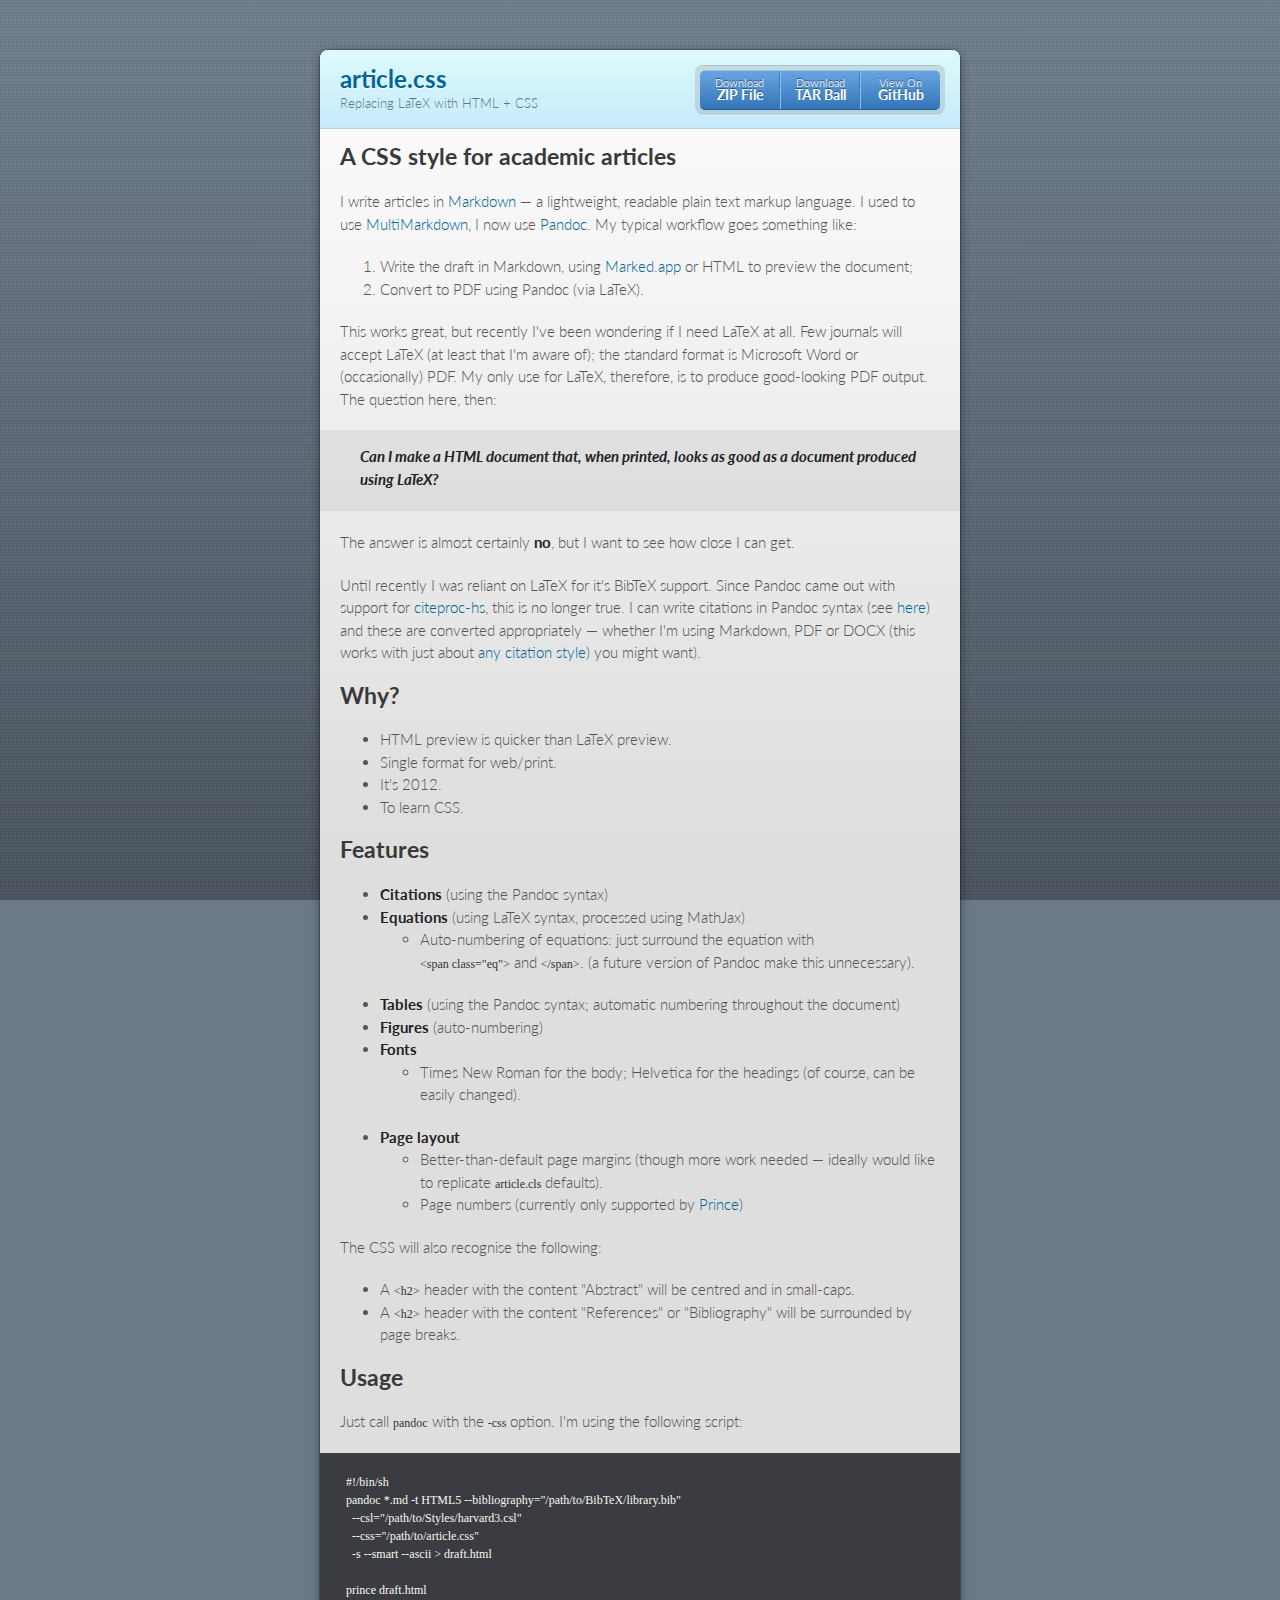
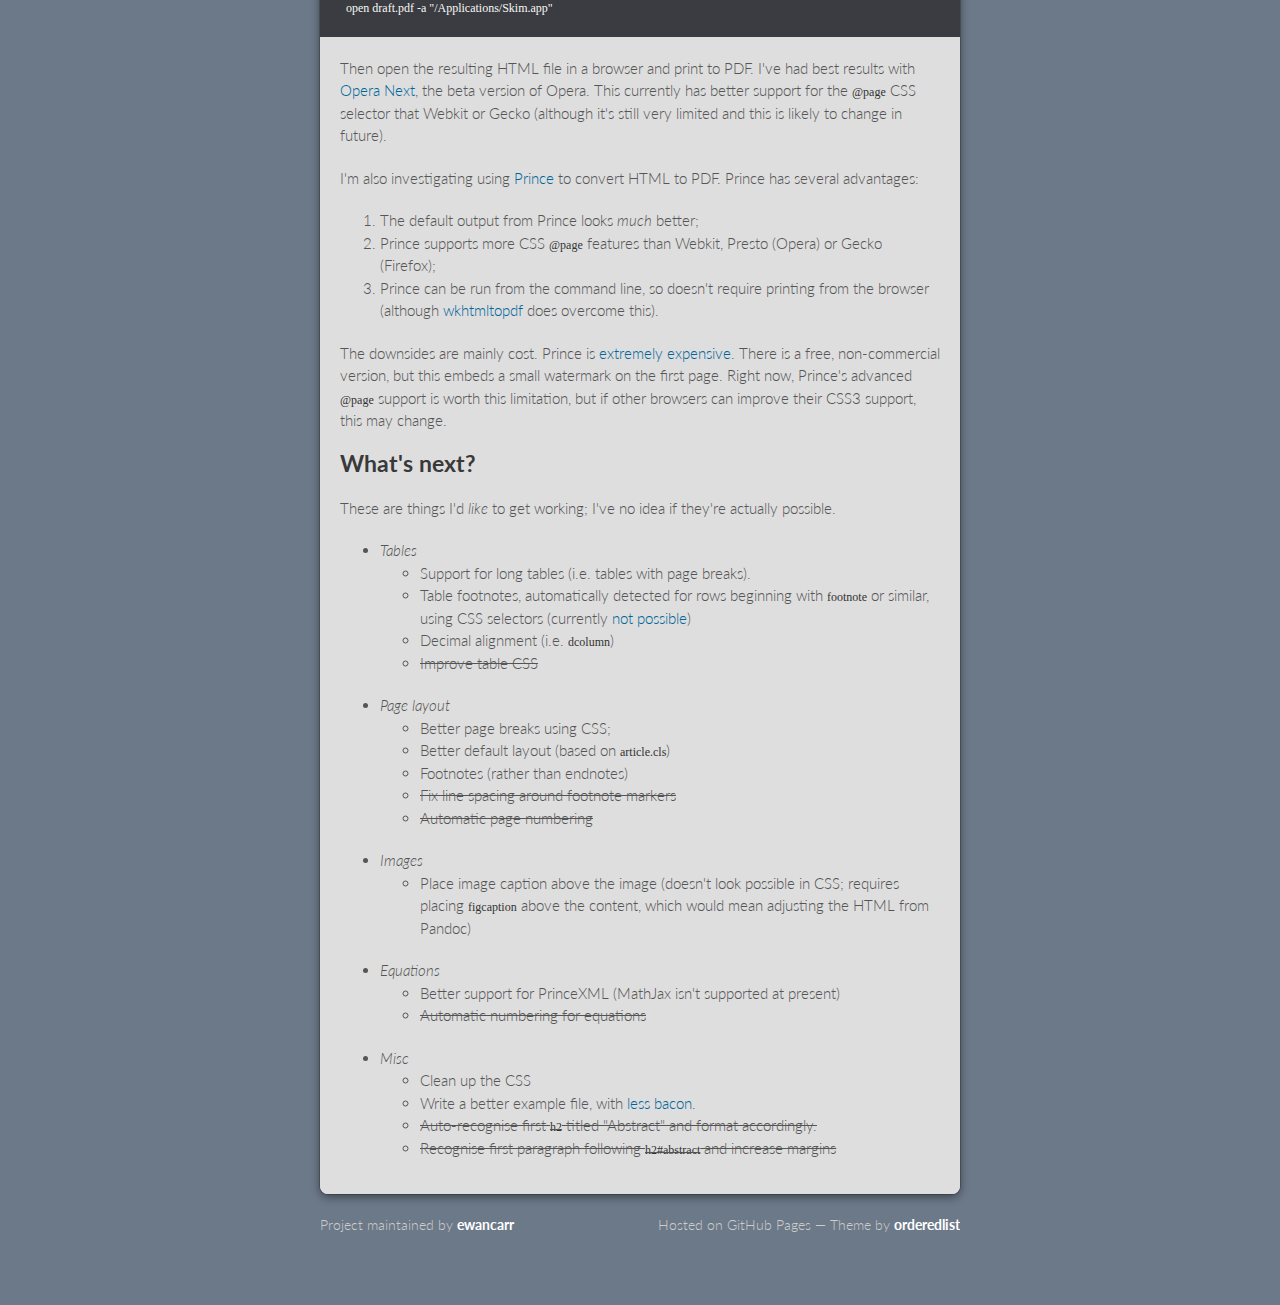
<file: index.html>
<!doctype html>
<html>
  <head>
    <meta charset="utf-8">
    <meta http-equiv="X-UA-Compatible" content="chrome=1">
    <title>article.css by ewancarr</title>

    <link rel="stylesheet" href="stylesheets/styles.css">
    <link rel="stylesheet" href="stylesheets/pygment_trac.css">
    <script src="javascripts/scale.fix.js"></script>
    <meta name="viewport" content="width=device-width, initial-scale=1, user-scalable=no">

    <!--[if lt IE 9]>
    <script src="//html5shiv.googlecode.com/svn/trunk/html5.js"></script>
    <![endif]-->
  </head>
  <body>
    <div class="wrapper">
      <header>
        <h1>article.css</h1>
        <p>Replacing LaTeX with HTML + CSS</p>
        <p class="view"><a href="https://github.com/ewancarr/article.css">View the Project on GitHub <small>ewancarr/article.css</small></a></p>
        <ul>
          <li><a href="https://github.com/ewancarr/article.css/zipball/master">Download <strong>ZIP File</strong></a></li>
          <li><a href="https://github.com/ewancarr/article.css/tarball/master">Download <strong>TAR Ball</strong></a></li>
          <li><a href="https://github.com/ewancarr/article.css">View On <strong>GitHub</strong></a></li>
        </ul>
      </header>
      <section>
        <h2>A CSS style for academic articles</h2>

<p>I write articles in
<a href="http://daringfireball.net/projects/markdown/">Markdown</a> — a
lightweight, readable plain text markup language. I used to use
<a href="http://fletcherpenney.net/multimarkdown/">MultiMarkdown</a>, I now use
<a href="http://johnmacfarlane.net/pandoc/">Pandoc</a>. My typical workflow goes
something like:</p>

<ol>
<li>Write the draft in Markdown, using <a href="http://markedapp.com/">Marked.app</a>
or HTML to preview the document;</li>
<li>Convert to PDF using Pandoc (via LaTeX).</li>
</ol><p>This works great, but recently I've been wondering if I need LaTeX at
all. Few journals will accept LaTeX (at least that I'm aware of); the
standard format is Microsoft Word or (occasionally) PDF. My only use for
LaTeX, therefore, is to produce good-looking PDF output. The question
here, then:</p>

<blockquote>
<p><strong>Can I make a HTML document that, when printed,
looks as good as a document produced using LaTeX?</strong> </p>
</blockquote>

<p>The answer is almost certainly <strong>no</strong>, but I want to see how close I can
get.</p>

<p>Until recently I was reliant on LaTeX for it's BibTeX support. Since
Pandoc came out with support for
<a href="http://gorgias.mine.nu/repos/citeproc-hs/">citeproc-hs</a>, this is no
longer true. I can write citations in Pandoc syntax (see
<a href="http://johnmacfarlane.net/pandoc/README.html#citations-1">here</a>) and
these are converted appropriately — whether I'm using Markdown,
PDF or DOCX (this works with just about <a href="https://github.com/citation-style-language/styles">any citation
style</a>) you might
want).</p>

<h2>Why?</h2>

<ul>
<li>HTML preview is quicker than LaTeX preview.</li>
<li>Single format for web/print.</li>
<li>It's 2012.</li>
<li>To learn CSS.</li>
</ul><h2>Features</h2>

<ul>
<li>
<strong>Citations</strong> (using the Pandoc syntax)</li>
<li>
<strong>Equations</strong> (using LaTeX syntax, processed using MathJax)

<ul>
<li>Auto-numbering of equations: just surround the equation with<br><code>&lt;span class="eq"&gt;</code> and <code>&lt;/span&gt;</code>. (a future version of Pandoc
make this unnecessary).</li>
</ul>
</li>
<li>
<strong>Tables</strong> (using the Pandoc syntax; automatic numbering throughout the document)</li>
<li>
<strong>Figures</strong> (auto-numbering)</li>
<li>
<strong>Fonts</strong>

<ul>
<li>Times New Roman for the body; Helvetica for the headings (of course, 
can be easily changed).</li>
</ul>
</li>
<li>
<strong>Page layout</strong>

<ul>
<li>Better-than-default page margins (though more work needed — ideally would like 
to replicate <code>article.cls</code> defaults).</li>
<li>Page numbers (currently only supported by <a href="http://www.princexml.com">Prince</a>)</li>
</ul>
</li>
</ul><p>The CSS will also recognise the following: </p>

<ul>
<li>A <code>&lt;h2&gt;</code> header with the content "Abstract" will be centred and in small-caps.</li>
<li>A <code>&lt;h2&gt;</code> header with the content "References" or "Bibliography" will be surrounded
by page breaks.</li>
</ul><h2>Usage</h2>

<p>Just call <code>pandoc</code> with the <code>-css</code> option. I'm using the following script:</p>

<pre><code>  #!/bin/sh
  pandoc *.md -t HTML5 --bibliography="/path/to/BibTeX/library.bib" 
    --csl="/path/to/Styles/harvard3.csl" 
    --css="/path/to/article.css"
    -s --smart --ascii &gt; draft.html

  prince draft.html
  open draft.pdf -a "/Applications/Skim.app"
</code></pre>

<p>Then open the resulting HTML file in a browser and print to PDF. I've
had best results with <a href="http://www.opera.com/browser/next/">Opera Next</a>,
the beta version of Opera. This currently has better support for the
<code>@page</code> CSS selector that Webkit or Gecko (although it's still very
limited and this is likely to change in future).</p>

<p>I'm also investigating using <a href="http://www.princexml.com/">Prince</a> to convert
HTML to PDF. Prince has several advantages:</p>

<ol>
<li>The default output from Prince looks <em>much</em> better; </li>
<li>Prince supports more CSS <code>@page</code> features than Webkit, Presto (Opera) or Gecko (Firefox);</li>
<li>Prince can be run from the command line, so doesn't require printing from the browser
(although <a href="http://code.google.com/p/wkhtmltopdf/">wkhtmltopdf</a> does overcome this). </li>
</ol><p>The downsides are mainly cost. Prince is <a href="http://www.princexml.com/purchase/">extremely expensive</a>. 
There is a free, non-commercial version, but this embeds a small watermark on the first
page. Right now, Prince's advanced <code>@page</code> support is worth this limitation, but if other
browsers can improve their CSS3 support, this may change.</p>

<h2>What's next?</h2>

<p>These are things I'd <em>like</em> to get working; I've no idea if they're actually possible.</p>

<ul>
<li>
<em>Tables</em>

<ul>
<li>Support for long tables (i.e. tables with page breaks).</li>
<li>Table footnotes, automatically detected for rows beginning with
<code>footnote</code> or similar, using CSS selectors (currently 
<a href="http://stackoverflow.com/questions/1520429/css-3-content-selector">not possible</a>)</li>
<li>Decimal alignment (i.e. <code>dcolumn</code>) </li>
<li><del>Improve table CSS</del></li>
</ul>
</li>
<li>
<em>Page layout</em>

<ul>
<li>Better page breaks using CSS;</li>
<li>Better default layout (based on <code>article.cls</code>)<br>
</li>
<li>Footnotes (rather than endnotes)</li>
<li><del>Fix line spacing around footnote markers</del></li>
<li><del>Automatic page numbering</del></li>
</ul>
</li>
<li>
<em>Images</em>

<ul>
<li>Place image caption above the image (doesn't look possible in CSS; 
requires placing <code>figcaption</code> above the content, which would mean 
adjusting the HTML from Pandoc)</li>
</ul>
</li>
<li>
<em>Equations</em>

<ul>
<li>Better support for PrinceXML (MathJax isn't supported at present)</li>
<li><del>Automatic numbering for equations</del></li>
</ul>
</li>
<li>
<em>Misc</em>

<ul>
<li>Clean up the CSS</li>
<li>Write a better example file, with <a href="http://baconipsum.com/">less bacon</a>.</li>
<li><del>Auto-recognise first <code>h2</code> titled "Abstract" and format accordingly.</del></li>
<li><del>Recognise first paragraph following <code>h2#abstract</code> and increase margins</del></li>
</ul>
</li>
</ul>
      </section>
    </div>
    <footer>
      <p>Project maintained by <a href="https://github.com/ewancarr">ewancarr</a></p>
      <p>Hosted on GitHub Pages &mdash; Theme by <a href="https://github.com/orderedlist">orderedlist</a></p>
    </footer>
    <!--[if !IE]><script>fixScale(document);</script><!--<![endif]-->
    
  </body>
</html>
</file>
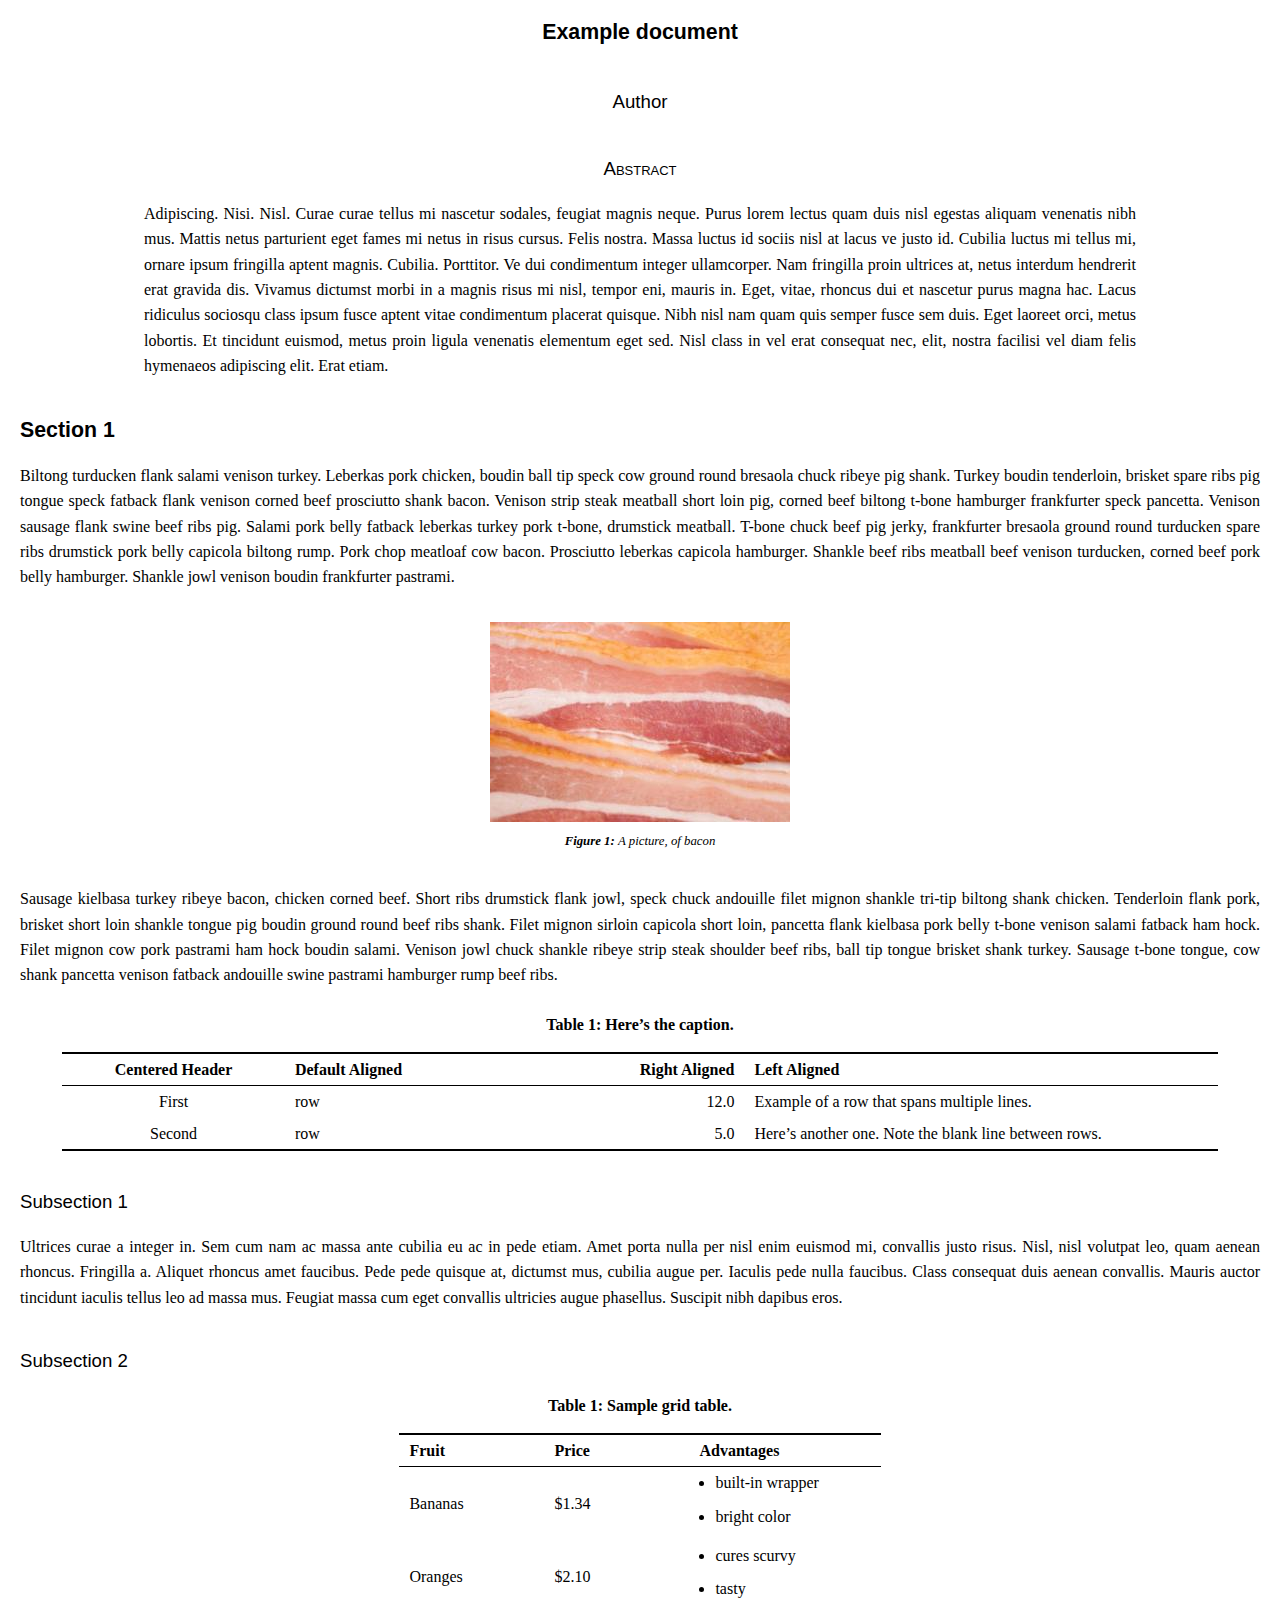
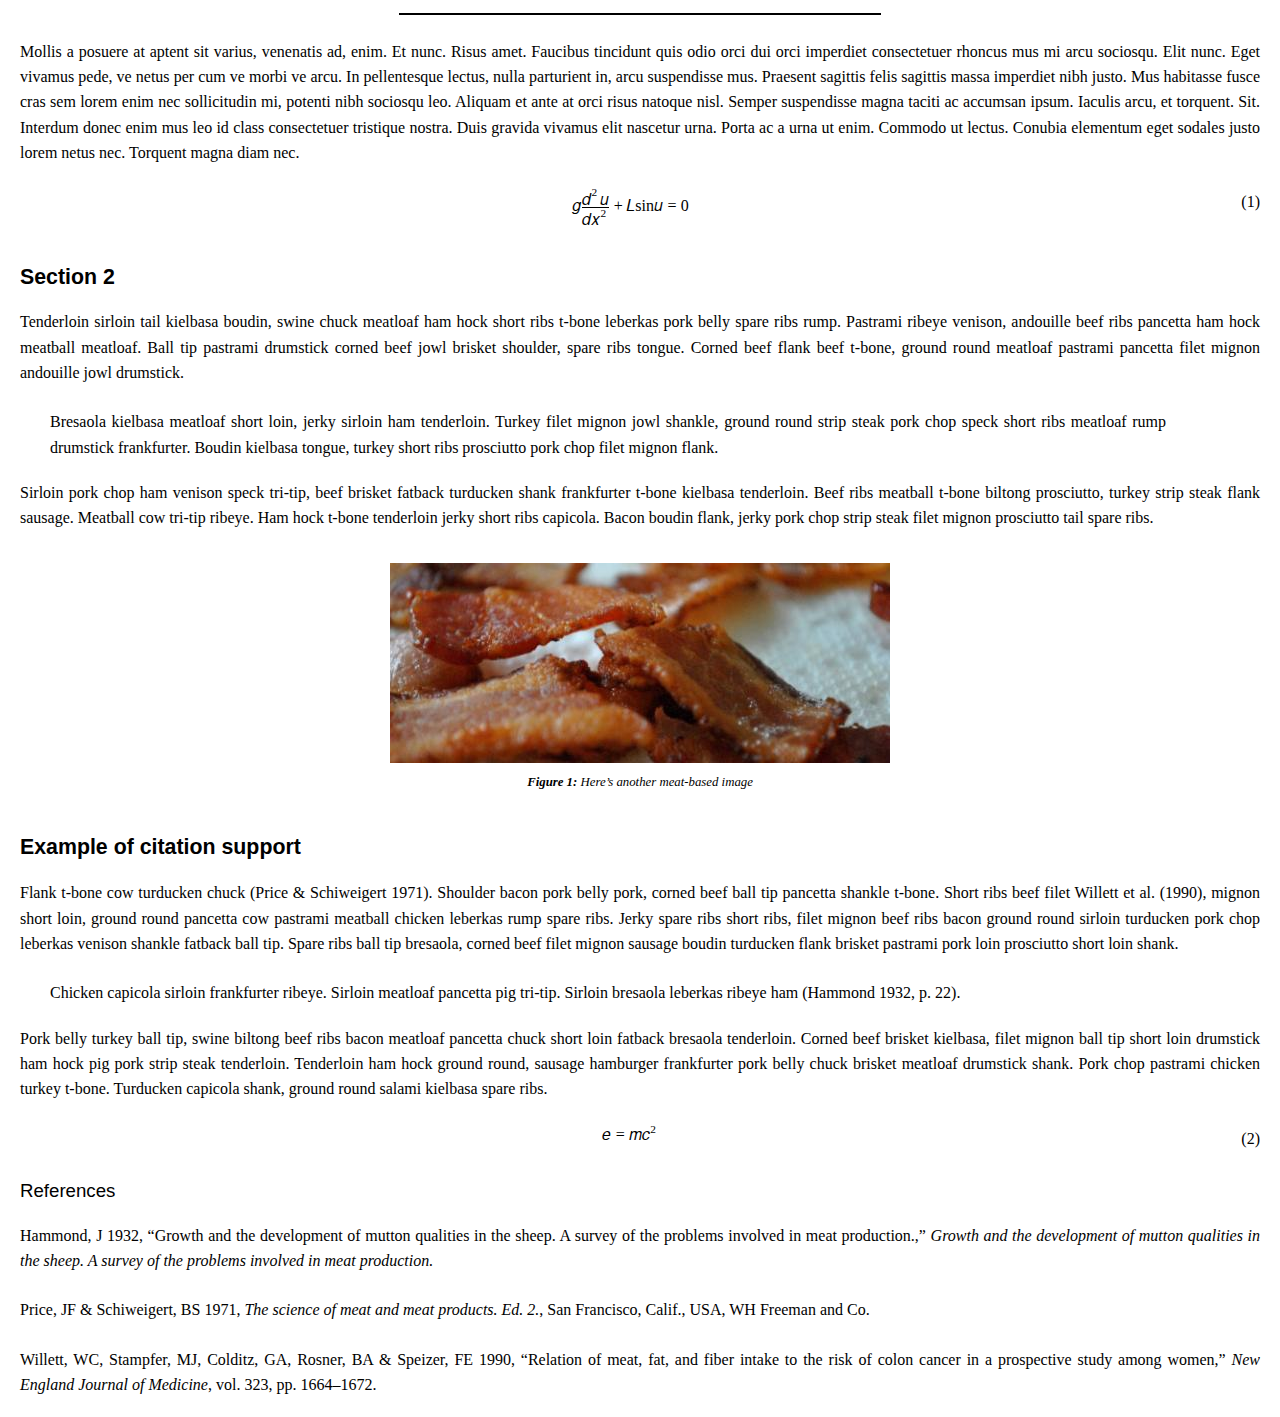
<file: example/exampleHTML.html>
<!DOCTYPE html>
<html>
<head>
  <meta charset="utf-8">
  <meta name="generator" content="pandoc">
  <meta name="author" content="Author">
  <title>Example document</title>
  <!--[if lt IE 9]>
    <script src="http://html5shim.googlecode.com/svn/trunk/html5.js"></script>
  <![endif]-->
  <link rel="stylesheet" href="../print.css">
</head>
<body>
<header>
<h1 class="title">Example document</h1>
<h2 class="author">Author</h2>
</header>
<h2 id="abstract">Abstract</h2>
<p>Adipiscing. Nisi. Nisl. Curae curae tellus mi nascetur sodales, feugiat magnis neque. Purus lorem lectus quam duis nisl egestas aliquam venenatis nibh mus. Mattis netus parturient eget fames mi netus in risus cursus. Felis nostra. Massa luctus id sociis nisl at lacus ve justo id. Cubilia luctus mi tellus mi, ornare ipsum fringilla aptent magnis. Cubilia. Porttitor. Ve dui condimentum integer ullamcorper. Nam fringilla proin ultrices at, netus interdum hendrerit erat gravida dis. Vivamus dictumst morbi in a magnis risus mi nisl, tempor eni, mauris in. Eget, vitae, rhoncus dui et nascetur purus magna hac. Lacus ridiculus sociosqu class ipsum fusce aptent vitae condimentum placerat quisque. Nibh nisl nam quam quis semper fusce sem duis. Eget laoreet orci, metus lobortis. Et tincidunt euismod, metus proin ligula venenatis elementum eget sed. Nisl class in vel erat consequat nec, elit, nostra facilisi vel diam felis hymenaeos adipiscing elit. Erat etiam.</p>
<h1 id="section-1">Section 1</h1>
<p>Biltong turducken flank salami venison turkey. Leberkas pork chicken, boudin ball tip speck cow ground round bresaola chuck ribeye pig shank. Turkey boudin tenderloin, brisket spare ribs pig tongue speck fatback flank venison corned beef prosciutto shank bacon. Venison strip steak meatball short loin pig, corned beef biltong t-bone hamburger frankfurter speck pancetta. Venison sausage flank swine beef ribs pig. Salami pork belly fatback leberkas turkey pork t-bone, drumstick meatball. T-bone chuck beef pig jerky, frankfurter bresaola ground round turducken spare ribs drumstick pork belly capicola biltong rump. Pork chop meatloaf cow bacon. Prosciutto leberkas capicola hamburger. Shankle beef ribs meatball beef venison turducken, corned beef pork belly hamburger. Shankle jowl venison boudin frankfurter pastrami.</p>
<figure>
<img src="images/img1.jpg" alt="A picture, of bacon"><figcaption>A picture, of bacon</figcaption>
</figure>
<p>Sausage kielbasa turkey ribeye bacon, chicken corned beef. Short ribs drumstick flank jowl, speck chuck andouille filet mignon shankle tri-tip biltong shank chicken. Tenderloin flank pork, brisket short loin shankle tongue pig boudin ground round beef ribs shank. Filet mignon sirloin capicola short loin, pancetta flank kielbasa pork belly t-bone venison salami fatback ham hock. Filet mignon cow pork pastrami ham hock boudin salami. Venison jowl chuck shankle ribeye strip steak shoulder beef ribs, ball tip tongue brisket shank turkey. Sausage t-bone tongue, cow shank pancetta venison fatback andouille swine pastrami hamburger rump beef ribs.</p>
<table>
<caption>Here&#8217;s the caption.</caption>
<col style="width: 16%" /><col style="width: 11%" /><col style="width: 22%" /><col style="width: 34%" /><thead>
<tr class="header">
<th style="text-align: center;">Centered Header</th>
<th style="text-align: left;">Default Aligned</th>
<th style="text-align: right;">Right Aligned</th>
<th style="text-align: left;">Left Aligned</th>
</tr>
</thead>
<tbody>
<tr class="odd">
<td style="text-align: center;">First</td>
<td style="text-align: left;">row</td>
<td style="text-align: right;">12.0</td>
<td style="text-align: left;">Example of a row that spans multiple lines.</td>
</tr>
<tr class="even">
<td style="text-align: center;">Second</td>
<td style="text-align: left;">row</td>
<td style="text-align: right;">5.0</td>
<td style="text-align: left;">Here&#8217;s another one. Note the blank line between rows.</td>
</tr>
</tbody>
</table>
<h2 id="subsection-1">Subsection 1</h2>
<p>Ultrices curae a integer in. Sem cum nam ac massa ante cubilia eu ac in pede etiam. Amet porta nulla per nisl enim euismod mi, convallis justo risus. Nisl, nisl volutpat leo, quam aenean rhoncus. Fringilla a. Aliquet rhoncus amet faucibus. Pede pede quisque at, dictumst mus, cubilia augue per. Iaculis pede nulla faucibus. Class consequat duis aenean convallis. Mauris auctor tincidunt iaculis tellus leo ad massa mus. Feugiat massa cum eget convallis ultricies augue phasellus. Suscipit nibh dapibus eros.</p>
<h2 id="subsection-2">Subsection 2</h2>
<table>
<caption>Sample grid table.</caption>
<col style="width: 22%" /><col style="width: 22%" /><col style="width: 29%" /><thead>
<tr class="header">
<th style="text-align: left;">Fruit</th>
<th style="text-align: left;">Price</th>
<th style="text-align: left;">Advantages</th>
</tr>
</thead>
<tbody>
<tr class="odd">
<td style="text-align: left;">Bananas</td>
<td style="text-align: left;">$1.34</td>
<td style="text-align: left;"><ul>
<li>built-in wrapper</li>
<li>bright color</li>
</ul></td>
</tr>
<tr class="even">
<td style="text-align: left;">Oranges</td>
<td style="text-align: left;">$2.10</td>
<td style="text-align: left;"><ul>
<li>cures scurvy</li>
<li>tasty</li>
</ul></td>
</tr>
</tbody>
</table>
<p>Mollis a posuere at aptent sit varius, venenatis ad, enim. Et nunc. Risus amet. Faucibus tincidunt quis odio orci dui orci imperdiet consectetuer rhoncus mus mi arcu sociosqu. Elit nunc. Eget vivamus pede, ve netus per cum ve morbi ve arcu. In pellentesque lectus, nulla parturient in, arcu suspendisse mus. Praesent sagittis felis sagittis massa imperdiet nibh justo. Mus habitasse fusce cras sem lorem enim nec sollicitudin mi, potenti nibh sociosqu leo. Aliquam et ante at orci risus natoque nisl. Semper suspendisse magna taciti ac accumsan ipsum. Iaculis arcu, et torquent. Sit. Interdum donec enim mus leo id class consectetuer tristique nostra. Duis gravida vivamus elit nascetur urna. Porta ac a urna ut enim. Commodo ut lectus. Conubia elementum eget sodales justo lorem netus nec. Torquent magna diam nec.</p>
<p><span class="eq"><math display="block" xmlns="http://www.w3.org/1998/Math/MathML"><mrow><mi>g</mi><mfrac><mrow><msup><mi>d</mi><mn>2</mn></msup><mi>u</mi></mrow><mrow><mi>d</mi><msup><mi>x</mi><mn>2</mn></msup></mrow></mfrac><mo>+</mo><mi>L</mi><mi>sin</mi><mi>u</mi><mo>=</mo><mn>0</mn></mrow></math></span></p>
<h1 id="section-2">Section 2</h1>
<p>Tenderloin sirloin tail kielbasa boudin, swine chuck meatloaf ham hock short ribs t-bone leberkas pork belly spare ribs rump. Pastrami ribeye venison, andouille beef ribs pancetta ham hock meatball meatloaf. Ball tip pastrami drumstick corned beef jowl brisket shoulder, spare ribs tongue. Corned beef flank beef t-bone, ground round meatloaf pastrami pancetta filet mignon andouille jowl drumstick.</p>
<blockquote>
<p>Bresaola kielbasa meatloaf short loin, jerky sirloin ham tenderloin. Turkey filet mignon jowl shankle, ground round strip steak pork chop speck short ribs meatloaf rump drumstick frankfurter. Boudin kielbasa tongue, turkey short ribs prosciutto pork chop filet mignon flank.</p>
</blockquote>
<p>Sirloin pork chop ham venison speck tri-tip, beef brisket fatback turducken shank frankfurter t-bone kielbasa tenderloin. Beef ribs meatball t-bone biltong prosciutto, turkey strip steak flank sausage. Meatball cow tri-tip ribeye. Ham hock t-bone tenderloin jerky short ribs capicola. Bacon boudin flank, jerky pork chop strip steak filet mignon prosciutto tail spare ribs.</p>
<figure>
<img src="images/img2.jpg" alt="Here&#8217;s another meat-based image"><figcaption>Here&#8217;s another meat-based image</figcaption>
</figure>
<h1 id="example-of-citation-support">Example of citation support</h1>
<p>Flank t-bone cow turducken chuck <span class="citation">(Price &amp; Schiweigert 1971)</span>. Shoulder bacon pork belly pork, corned beef ball tip pancetta shankle t-bone. Short ribs beef filet <span class="citation">Willett et al. (1990)</span>, mignon short loin, ground round pancetta cow pastrami meatball chicken leberkas rump spare ribs. Jerky spare ribs short ribs, filet mignon beef ribs bacon ground round sirloin turducken pork chop leberkas venison shankle fatback ball tip. Spare ribs ball tip bresaola, corned beef filet mignon sausage boudin turducken flank brisket pastrami pork loin prosciutto short loin shank.</p>
<blockquote>
<p>Chicken capicola sirloin frankfurter ribeye. Sirloin meatloaf pancetta pig tri-tip. Sirloin bresaola leberkas ribeye ham <span class="citation">(Hammond 1932, p. 22)</span>.</p>
</blockquote>
<p>Pork belly turkey ball tip, swine biltong beef ribs bacon meatloaf pancetta chuck short loin fatback bresaola tenderloin. Corned beef brisket kielbasa, filet mignon ball tip short loin drumstick ham hock pig pork strip steak tenderloin. Tenderloin ham hock ground round, sausage hamburger frankfurter pork belly chuck brisket meatloaf drumstick shank. Pork chop pastrami chicken turkey t-bone. Turducken capicola shank, ground round salami kielbasa spare ribs.</p>
<p><span class="eq"><math display="block" xmlns="http://www.w3.org/1998/Math/MathML"><mrow><mi>e</mi><mo>=</mo><mi>m</mi><msup><mi>c</mi><mn>2</mn></msup></mrow></math></span></p>
<h2 id="references">References</h2>
<p>Hammond, J 1932, &#8220;Growth and the development of mutton qualities in the sheep. A survey of the problems involved in meat production.,&#8221; <em>Growth and the development of mutton qualities in the sheep. A survey of the problems involved in meat production.</em></p>
<p>Price, JF &amp; Schiweigert, BS 1971, <em>The science of meat and meat products. Ed. 2.</em>, San Francisco, Calif., USA, WH Freeman and Co.</p>
<p>Willett, WC, Stampfer, MJ, Colditz, GA, Rosner, BA &amp; Speizer, FE 1990, &#8220;Relation of meat, fat, and fiber intake to the risk of colon cancer in a prospective study among women,&#8221; <em>New England Journal of Medicine</em>, vol. 323, pp. 1664&#8211;1672.</p>
</body>
</html>
</file>
<file: stylesheets/styles.css>
@import url(https://fonts.googleapis.com/css?family=Lato:300italic,700italic,300,700);
html {
  background: #6C7989;
  background: #6c7989 -webkit-gradient(linear, 50% 0%, 50% 100%, color-stop(0%, #6c7989), color-stop(100%, #434b55)) fixed;
  background: #6c7989 -webkit-linear-gradient(#6c7989, #434b55) fixed;
  background: #6c7989 -moz-linear-gradient(#6c7989, #434b55) fixed;
  background: #6c7989 -o-linear-gradient(#6c7989, #434b55) fixed;
  background: #6c7989 -ms-linear-gradient(#6c7989, #434b55) fixed;
  background: #6c7989 linear-gradient(#6c7989, #434b55) fixed;
}

body {
  padding: 50px 0;
  margin: 0;
  font: 14px/1.5 Lato, "Helvetica Neue", Helvetica, Arial, sans-serif;
  color: #555;
  font-weight: 300;
  background: url('[data-uri]') fixed;
}

.wrapper {
  width: 640px;
  margin: 0 auto;
  background: #DEDEDE;
  -webkit-border-radius: 8px;
  -moz-border-radius: 8px;
  -ms-border-radius: 8px;
  -o-border-radius: 8px;
  border-radius: 8px;
  -webkit-box-shadow: rgba(0, 0, 0, 0.2) 0 0 0 1px, rgba(0, 0, 0, 0.45) 0 3px 10px;
  -moz-box-shadow: rgba(0, 0, 0, 0.2) 0 0 0 1px, rgba(0, 0, 0, 0.45) 0 3px 10px;
  box-shadow: rgba(0, 0, 0, 0.2) 0 0 0 1px, rgba(0, 0, 0, 0.45) 0 3px 10px;
}

header, section, footer {
  display: block;
}

a {
  color: #069;
  text-decoration: none;
}

p {
  margin: 0 0 20px;
  padding: 0;
}

strong {
  color: #222;
  font-weight: 700;
}

header {
  -webkit-border-radius: 8px 8px 0 0;
  -moz-border-radius: 8px 8px 0 0;
  -ms-border-radius: 8px 8px 0 0;
  -o-border-radius: 8px 8px 0 0;
  border-radius: 8px 8px 0 0;
  background: #C6EAFA;
  background: -webkit-gradient(linear, 50% 0%, 50% 100%, color-stop(0%, #ddfbfc), color-stop(100%, #c6eafa));
  background: -webkit-linear-gradient(#ddfbfc, #c6eafa);
  background: -moz-linear-gradient(#ddfbfc, #c6eafa);
  background: -o-linear-gradient(#ddfbfc, #c6eafa);
  background: -ms-linear-gradient(#ddfbfc, #c6eafa);
  background: linear-gradient(#ddfbfc, #c6eafa);
  position: relative;
  padding: 15px 20px;
  border-bottom: 1px solid #B2D2E1;
}
header h1 {
  margin: 0;
  padding: 0;
  font-size: 24px;
  line-height: 1.2;
  color: #069;
  text-shadow: rgba(255, 255, 255, 0.9) 0 1px 0;
}
header.without-description h1 {
  margin: 10px 0;
}
header p {
  margin: 0;
  color: #61778B;
  width: 300px;
  font-size: 13px;
}
header p.view {
  display: none;
  font-weight: 700;
  text-shadow: rgba(255, 255, 255, 0.9) 0 1px 0;
  -webkit-font-smoothing: antialiased;
}
header p.view a {
  color: #06c;
}
header p.view small {
  font-weight: 400;
}
header ul {
  margin: 0;
  padding: 0;
  list-style: none;
  position: absolute;
  z-index: 1;
  right: 20px;
  top: 20px;
  height: 38px;
  padding: 1px 0;
  background: #5198DF;
  background: -webkit-gradient(linear, 50% 0%, 50% 100%, color-stop(0%, #77b9fb), color-stop(100%, #3782cd));
  background: -webkit-linear-gradient(#77b9fb, #3782cd);
  background: -moz-linear-gradient(#77b9fb, #3782cd);
  background: -o-linear-gradient(#77b9fb, #3782cd);
  background: -ms-linear-gradient(#77b9fb, #3782cd);
  background: linear-gradient(#77b9fb, #3782cd);
  border-radius: 5px;
  -webkit-box-shadow: inset rgba(255, 255, 255, 0.45) 0 1px 0, inset rgba(0, 0, 0, 0.2) 0 -1px 0;
  -moz-box-shadow: inset rgba(255, 255, 255, 0.45) 0 1px 0, inset rgba(0, 0, 0, 0.2) 0 -1px 0;
  box-shadow: inset rgba(255, 255, 255, 0.45) 0 1px 0, inset rgba(0, 0, 0, 0.2) 0 -1px 0;
  width: auto;
}
header ul:before {
  content: '';
  position: absolute;
  z-index: -1;
  left: -5px;
  top: -4px;
  right: -5px;
  bottom: -6px;
  background: rgba(0, 0, 0, 0.1);
  -webkit-border-radius: 8px;
  -moz-border-radius: 8px;
  -ms-border-radius: 8px;
  -o-border-radius: 8px;
  border-radius: 8px;
  -webkit-box-shadow: rgba(0, 0, 0, 0.2) 0 -1px 0, inset rgba(255, 255, 255, 0.7) 0 -1px 0;
  -moz-box-shadow: rgba(0, 0, 0, 0.2) 0 -1px 0, inset rgba(255, 255, 255, 0.7) 0 -1px 0;
  box-shadow: rgba(0, 0, 0, 0.2) 0 -1px 0, inset rgba(255, 255, 255, 0.7) 0 -1px 0;
}
header ul li {
  width: 79px;
  float: left;
  border-right: 1px solid #3A7CBE;
  height: 38px;
}
header ul li.single {
  border: none;
}
header ul li + li {
  width: 78px;
  border-left: 1px solid #8BBEF3;
}
header ul li + li + li {
  border-right: none;
  width: 79px;
}
header ul a {
  line-height: 1;
  font-size: 11px;
  color: #fff;
  color: rgba(255, 255, 255, 0.8);
  display: block;
  text-align: center;
  font-weight: 400;
  padding-top: 6px;
  height: 40px;
  text-shadow: rgba(0, 0, 0, 0.4) 0 -1px 0;
}
header ul a strong {
  font-size: 14px;
  display: block;
  color: #fff;
  -webkit-font-smoothing: antialiased;
}

section {
  padding: 15px 20px;
  font-size: 15px;
  border-top: 1px solid #fff;
  background: -webkit-gradient(linear, 50% 0%, 50% 700, color-stop(0%, #fafafa), color-stop(100%, #dedede));
  background: -webkit-linear-gradient(#fafafa, #dedede 700px);
  background: -moz-linear-gradient(#fafafa, #dedede 700px);
  background: -o-linear-gradient(#fafafa, #dedede 700px);
  background: -ms-linear-gradient(#fafafa, #dedede 700px);
  background: linear-gradient(#fafafa, #dedede 700px);
  -webkit-border-radius: 0 0 8px 8px;
  -moz-border-radius: 0 0 8px 8px;
  -ms-border-radius: 0 0 8px 8px;
  -o-border-radius: 0 0 8px 8px;
  border-radius: 0 0 8px 8px;
  position: relative;
}

h1, h2, h3, h4, h5, h6 {
  color: #222;
  padding: 0;
  margin: 0 0 20px;
  line-height: 1.2;
}

p, ul, ol, table, pre, dl {
  margin: 0 0 20px;
}

h1, h2, h3 {
  line-height: 1.1;
}

h1 {
  font-size: 28px;
}

h2 {
  color: #393939;
}

h3, h4, h5, h6 {
  color: #494949;
}

blockquote {
  margin: 0 -20px 20px;
  padding: 15px 20px 1px 40px;
  font-style: italic;
  background: #ccc;
  background: rgba(0, 0, 0, 0.06);
  color: #222;
}

img {
  max-width: 100%;
}

code, pre {
  font-family: Monaco, Bitstream Vera Sans Mono, Lucida Console, Terminal;
  color: #333;
  font-size: 12px;
  overflow-x: auto;
}

pre {
  padding: 20px;
  background: #3A3C42;
  color: #f8f8f2;
  margin: 0 -20px 20px;
}
pre code {
  color: #f8f8f2;
}
li pre {
  margin-left: -60px;
  padding-left: 60px;
}

table {
  width: 100%;
  border-collapse: collapse;
}

th, td {
  text-align: left;
  padding: 5px 10px;
  border-bottom: 1px solid #aaa;
}

dt {
  color: #222;
  font-weight: 700;
}

th {
  color: #222;
}

small {
  font-size: 11px;
}

hr {
  border: 0;
  background: #aaa;
  height: 1px;
  margin: 0 0 20px;
}

footer {
  width: 640px;
  margin: 0 auto;
  padding: 20px 0 0;
  color: #ccc;
  overflow: hidden;
}
footer a {
  color: #fff;
  font-weight: bold;
}
footer p {
  float: left;
}
footer p + p {
  float: right;
}

@media print, screen and (max-width: 740px) {
  body {
    padding: 0;
  }

  .wrapper {
    -webkit-border-radius: 0;
    -moz-border-radius: 0;
    -ms-border-radius: 0;
    -o-border-radius: 0;
    border-radius: 0;
    -webkit-box-shadow: none;
    -moz-box-shadow: none;
    box-shadow: none;
    width: 100%;
  }

  footer {
    -webkit-border-radius: 0;
    -moz-border-radius: 0;
    -ms-border-radius: 0;
    -o-border-radius: 0;
    border-radius: 0;
    padding: 20px;
    width: auto;
  }
  footer p {
    float: none;
    margin: 0;
  }
  footer p + p {
    float: none;
  }
}
@media print, screen and (max-width:580px) {
  header ul {
    display: none;
  }

  header p.view {
    display: block;
  }

  header p {
    width: 100%;
  }
}
@media print {
  header p.view a small:before {
    content: 'at http://github.com/';
  }
}
</file>
<file: stylesheets/pygment_trac.css>
.highlight .hll { background-color: #49483e }
.highlight  { background: #3A3C42; color: #f8f8f2 }
.highlight .c { color: #75715e } /* Comment */
.highlight .err { color: #960050; background-color: #1e0010 } /* Error */
.highlight .k { color: #66d9ef } /* Keyword */
.highlight .l { color: #ae81ff } /* Literal */
.highlight .n { color: #f8f8f2 } /* Name */
.highlight .o { color: #f92672 } /* Operator */
.highlight .p { color: #f8f8f2 } /* Punctuation */
.highlight .cm { color: #75715e } /* Comment.Multiline */
.highlight .cp { color: #75715e } /* Comment.Preproc */
.highlight .c1 { color: #75715e } /* Comment.Single */
.highlight .cs { color: #75715e } /* Comment.Special */
.highlight .ge { font-style: italic } /* Generic.Emph */
.highlight .gs { font-weight: bold } /* Generic.Strong */
.highlight .kc { color: #66d9ef } /* Keyword.Constant */
.highlight .kd { color: #66d9ef } /* Keyword.Declaration */
.highlight .kn { color: #f92672 } /* Keyword.Namespace */
.highlight .kp { color: #66d9ef } /* Keyword.Pseudo */
.highlight .kr { color: #66d9ef } /* Keyword.Reserved */
.highlight .kt { color: #66d9ef } /* Keyword.Type */
.highlight .ld { color: #e6db74 } /* Literal.Date */
.highlight .m { color: #ae81ff } /* Literal.Number */
.highlight .s { color: #e6db74 } /* Literal.String */
.highlight .na { color: #a6e22e } /* Name.Attribute */
.highlight .nb { color: #f8f8f2 } /* Name.Builtin */
.highlight .nc { color: #a6e22e } /* Name.Class */
.highlight .no { color: #66d9ef } /* Name.Constant */
.highlight .nd { color: #a6e22e } /* Name.Decorator */
.highlight .ni { color: #f8f8f2 } /* Name.Entity */
.highlight .ne { color: #a6e22e } /* Name.Exception */
.highlight .nf { color: #a6e22e } /* Name.Function */
.highlight .nl { color: #f8f8f2 } /* Name.Label */
.highlight .nn { color: #f8f8f2 } /* Name.Namespace */
.highlight .nx { color: #a6e22e } /* Name.Other */
.highlight .py { color: #f8f8f2 } /* Name.Property */
.highlight .nt { color: #f92672 } /* Name.Tag */
.highlight .nv { color: #f8f8f2 } /* Name.Variable */
.highlight .ow { color: #f92672 } /* Operator.Word */
.highlight .w { color: #f8f8f2 } /* Text.Whitespace */
.highlight .mf { color: #ae81ff } /* Literal.Number.Float */
.highlight .mh { color: #ae81ff } /* Literal.Number.Hex */
.highlight .mi { color: #ae81ff } /* Literal.Number.Integer */
.highlight .mo { color: #ae81ff } /* Literal.Number.Oct */
.highlight .sb { color: #e6db74 } /* Literal.String.Backtick */
.highlight .sc { color: #e6db74 } /* Literal.String.Char */
.highlight .sd { color: #e6db74 } /* Literal.String.Doc */
.highlight .s2 { color: #e6db74 } /* Literal.String.Double */
.highlight .se { color: #ae81ff } /* Literal.String.Escape */
.highlight .sh { color: #e6db74 } /* Literal.String.Heredoc */
.highlight .si { color: #e6db74 } /* Literal.String.Interpol */
.highlight .sx { color: #e6db74 } /* Literal.String.Other */
.highlight .sr { color: #e6db74 } /* Literal.String.Regex */
.highlight .s1 { color: #e6db74 } /* Literal.String.Single */
.highlight .ss { color: #e6db74 } /* Literal.String.Symbol */
.highlight .bp { color: #f8f8f2 } /* Name.Builtin.Pseudo */
.highlight .vc { color: #f8f8f2 } /* Name.Variable.Class */
.highlight .vg { color: #f8f8f2 } /* Name.Variable.Global */
.highlight .vi { color: #f8f8f2 } /* Name.Variable.Instance */
.highlight .il { color: #ae81ff } /* Literal.Number.Integer.Long */
</file>
<file: print.css>
/*
 * This document has been created with Marked.app <http://markedapp.com>.
 * Copyright 2011 Brett Terpstra
 * ---------------------------------------------------------------------------
 * Please leave this notice in place, along with any additional credits below.
 *
 * Byword.css theme is based on Byword.app <http://bywordapp.com>
 * Authors: @brunodecarvalho, @jpedroso, @rcabaco
 * Copyright 2011 Metaclassy, Lda. <http://metaclassy.com>
 * 
 * ---------------------------------------------------------------------------
 * Further deveoped by @ewancarr to extent "@media print" options.
 * See https://gist.github.com/3078027
 */


/* Basics                       */
/* ===========================  */

body {
    background-color: white;
    color: black;
    
    margin:20px;
    font-family: "Times New Roman", serif;
	line-height: 19pt;
	font-size: 12pt;
	text-align: justify;
	counter-reset: figcaption 1;
	counter-reset: table 1;
	counter-reset: eq;
/* 	letter-spacing:0.05em; */
}

a { 
    color: #308bd8;
    text-decoration:none;
}
a:hover {
    text-decoration: underline;
}

/* headings */
h1, h2 {
    line-height:1.2em;
    margin-top:40px;
    padding-bottom: 5px;
    font-family: "Helvetica", "Arial";
    font-weight: 700;
    font-size: 16pt;
}

h2 {
	font-size:14pt;
	font-weight: normal;
	}
h1:first-child {
    margin-top:0;
    text-align: center;
}
h2.author {
	text-align: center;
	font-weight: normal;
	font-size: 14pt;
}

h2#abstract {
	text-align: center;
	font-variant: small-caps;
}

h2#abstract + p {
    margin-left: 10%;
    margin-right: 10%;
}


h3, h4, h5, h6 {
    margin-top:12px;
    margin-bottom:0;
	padding-bottom: 15px;
    font-family: "Helvetica", "Arial";
}

h3.date {
    font-weight: normal;
    font-size: 12pt;
    text-align: center;
    font-family: "Helvetica", "Arial";
    margin-top: 2em;
    margin-bottom: 2em;
    }
h5, h6 {
    font-size:0.9em;
    line-height:1.0em;
}


p {
    margin:0 0 24px 0;
}
p:last-child {
    margin:0;
}



#wrapper hr {
    width: 100%;
    margin: 3em auto;
    border: 0;
    color: black;
    background-color: #ccc;
    height: 1px;
    -webkit-box-shadow:0px 1px 0px rgba(255, 255, 255, 0.75);
}


/* lists */
ol {
    list-style: outside decimal;
}
ul {
    list-style: outside disc;
}
ol, ul {
    padding-left:0;
    margin-bottom:24px;
}
ol li {
    margin-left:28px;
}
ul li {
    margin-bottom:8px;
    margin-left:16px;
}
ol:last-child, ul:last-child {
    margin:0;
}
li > ol, li > ul {
    padding-left:12px;
}
dl {
    margin-bottom:24px;
}
dl dt {
    font-weight:bold;
    margin-bottom:8px;
}
dl dd {
    margin-left:0;
    margin-bottom:12px;
}
dl dd:last-child, dl:last-child {
    margin-bottom:0;
}
/* end of lists */



/* Figure/table auto-numbering  */
/* ===========================  */

figcaption:before {
content: "Figure "  counter(figcaption) ": " attr(title);
counter-increment: figcaption;
font-weight: bold;
}

caption:before {
content: "Table "  counter(table) ": " attr(title);
counter-increment: table;
font-weight: bold;

}

/* Equation numbering           */
/* ===========================  */

/* Currently, it's necessary to surround the equation in a
  <span>, and apply the "eq" class to that. Hopefully a future
  release of Pandoc will remove this requirement. */

span.eq:before {
	content: "(" counter(eq) ")";
	counter-increment: eq;
	float:right;
	vertical-align:text-middle;
	}

span.eq {
	text-align: center;
	}

/* ===========================  */



pre {
    white-space: pre-wrap;
    width: 96%;
    margin-bottom: 24px;
    overflow: hidden;
    padding: 3px 10px;
    -webkit-border-radius: 3px;
    background-color: #eee;
    border: 1px solid #ddd;
}
code {
    white-space: nowrap;
    font-size: 1.1em;
    padding: 2px;
    -webkit-border-radius: 3px;
    background-color: #eee;
    border: 1px solid #ddd;
}
pre code {
    white-space: pre-wrap;
    border: none;
    padding: 0;
    background-color: transparent;
    -webkit-border-radius: 0;
}
blockquote {
    margin-left: 20px;
    margin-right: 0;
    margin-bottom: 20px;
    width: 90%;
    padding: 0 10px;
    border-left: none;
    color: black;
}
table {
    margin-left: auto;
    margin-right: auto;
    margin-bottom: 24px;
    border-spacing: 0;
    border-bottom: 2px solid black;
    border-top: 2px solid black;
}
table th {
    padding: 3px 10px;
    background-color: white;
    border-top: none;
    border-left: none;
    border-right: none;
    border-bottom: 1px solid black;
}
table td {
    padding: 3px 10px;
    border-top: none;
    border-left: none;
    border-bottom: none;
    border-right: none;
}


/* Add border for the last row of the table.           */
/* 		(Might be of use for table footnotes, later).  */
/* tr:last-child td { border-top: 2px solid black; }   */
	

caption {
    font-size: 1em;
    font-weight: bold;
    margin-bottom: 15px;
}


figure {
    display: block;
    text-align: center;
    margin: 2em;
}
#wrapper img {
    border: none;
    display: block;
    margin: 2em auto;
    max-width: 100%;
}
figcaption {
    font-size: 0.8em;
    font-style: italic;
}
mark {
    background: #fefec0;
    padding:1px 3px;
}


/* classes */

.markdowncitation {
}

.footnote {
/*     float: footnote; */
    font-size: 0.8em;
    vertical-align: super;
    color: black;
}

.footnoteRef, footnotes {
/*     float: footnote; */
    font-size: 0.8em;
    vertical-align: super;
    color: black;
}
sup {
        font-size: 0.8em;
        vertical-align: super;
        line-height: 0;
    }

.footnotes ol {
    font-weight: bold;
}
.footnotes ol li p {
    font-weight: normal;
}

/* custom formatting classes */


.shadow {
    -webkit-box-shadow: 0 2px 4px #999;
}

.source {
    text-align: center;
    font-size: 0.8em;
    color: #777;
    margin: -40px;
}

@media all 
{
 .page-break {display:none;}
}

@media screen {
	.inverted, .inverted #wrapper {
	    background-color: #1a1a1a !important;
	    color: #bebebe !important;
	    
	   	/* SANS-SERIF */	
		font-family: "Helvetica Neue", Helvetica, Arial, sans-serif !important;
		-webkit-font-smoothing: antialiased !important;
		
		/* SERIF */
		/*
		font-family: "Cochin", "Baskerville", "Georgia", serif !important;
		-webkit-font-smoothing: subpixel-antialiased !important;
		*/
		/* MONO */
		/*
		font-family: "Courier", mono !important;
		-webkit-font-smoothing: antialiased !important;
		*/
	}
	.inverted a {
	    color: #308bd8 !important;
	}
	img { 
		max-width: 100%;
	}
	.inverted hr {
	    color: #666 !important;
	    border: 0;
	    background-color: #666 !important;
	    -webkit-box-shadow: none !important;
	}
	.inverted pre {
	    background-color: #222 !important;
	    border-color: #3c3c3c !important;
	}
	.inverted code {
	    background-color: #222 !important;
	    border-color: #3c3c3c !important;
	}
	.inverted blockquote {
	    border-color: #333 !important;
	    color: #999 !important;
	}
	.inverted table {
	    border-color: #3c3c3c !important;
	}
	.inverted table th {
	    background-color: #222 !important;
	    border-color: #3c3c3c !important;
	}
	.inverted table td {
	    border-color: #3c3c3c !important;
	}
	.inverted mark {
	    background: #bc990b !important;
	    color:#000 !important;
	}
    .inverted .shadow { -webkit-box-shadow: 0 2px 4px #000 !important; }
	#wrapper {
        background: transparent;
        margin: 40px;
    }
}

/* Printing support */

@media print {
	
body {
	overflow: auto;
	text-align: justify;
	font-family: "Times New Roman", "Times", serif;
	font-size: 11pt;
	line-height: 15pt;
    color: black;
	display: block;
    page: main;
    counter-reset: page 1;
	}
	a { 
    color: black;
    text-decoration:none;
	}
	h1, h2 {
	  string-set: header content();
	}
    h1, h2 {     
	    line-height:1.2em;
	    margin-top:40px;
	    padding-bottom: 5px;
        font-family: "Helvetica", "Arial", sans serif;     
        text-align: left;
        font-weight: bold;
        font-size: 14pt;
    }
    h2 {     
	    line-height:1.2em;
	    margin-top:40px;
	    padding-bottom: 5px;
        font-family: "Helvetica", "Arial", sans serif;     
        text-align: left;
        font-weight: normal;
        font-size:12pt;        
    }
    
    
    h1:first-child {
    	margin-top:100;
	    text-align: center;
	    padding-left: 10%;
	    padding-right: 10%;
	    padding-top: 20%;
	}
     
    img, pre, blockquote, table, figure {
        page-break-inside: avoid;
    }
    
	blockquote {
    	margin-left: 20px;
	    margin-right: 20px;
	    margin-bottom: 20px;
	    width: 90%;
	    color: black;
	}

    h3, h4, h5, h6, h7 {
        font-family: "Helvetica", "Arial", sans serif;     
        text-align: left;
        font-weight: normal;
	}
	
    pre, code {
		border: none !important;
	}

	#wrapper {
        background: #fff;
        position: relative;
        text-indent: 0px;
		margin-top:40%;
    }

	sup {
		color:black;
	}
    .footnotes {
/* 	    float: footnote; */
        page-break-before: always;
        color: black;
    }
    .page-break {display:block; page-break-before: always; }

    img {
    	max-width: 100%;
    }
    
}

h2#references {
page-break-before: always;
}

h2#bibliography {
page-break-before: always;
}

@page {
       size:  597pt 845pt;
       margin-top:   8mm; margin-bottom: 14mm;
       margin-left: 33mm; margin-right:  33mm;
	   margin-top: 10%;
       margin-bottom: 10%;
}


/* Headers and footers                            */
/* ---------------------------------------------- */


@page :left {
  @top-left {
  }
}

@page {
  @bottom { 
     content: counter(page)
    	}
	}



@page :right {
  @top-right {
  }
}
</file>
